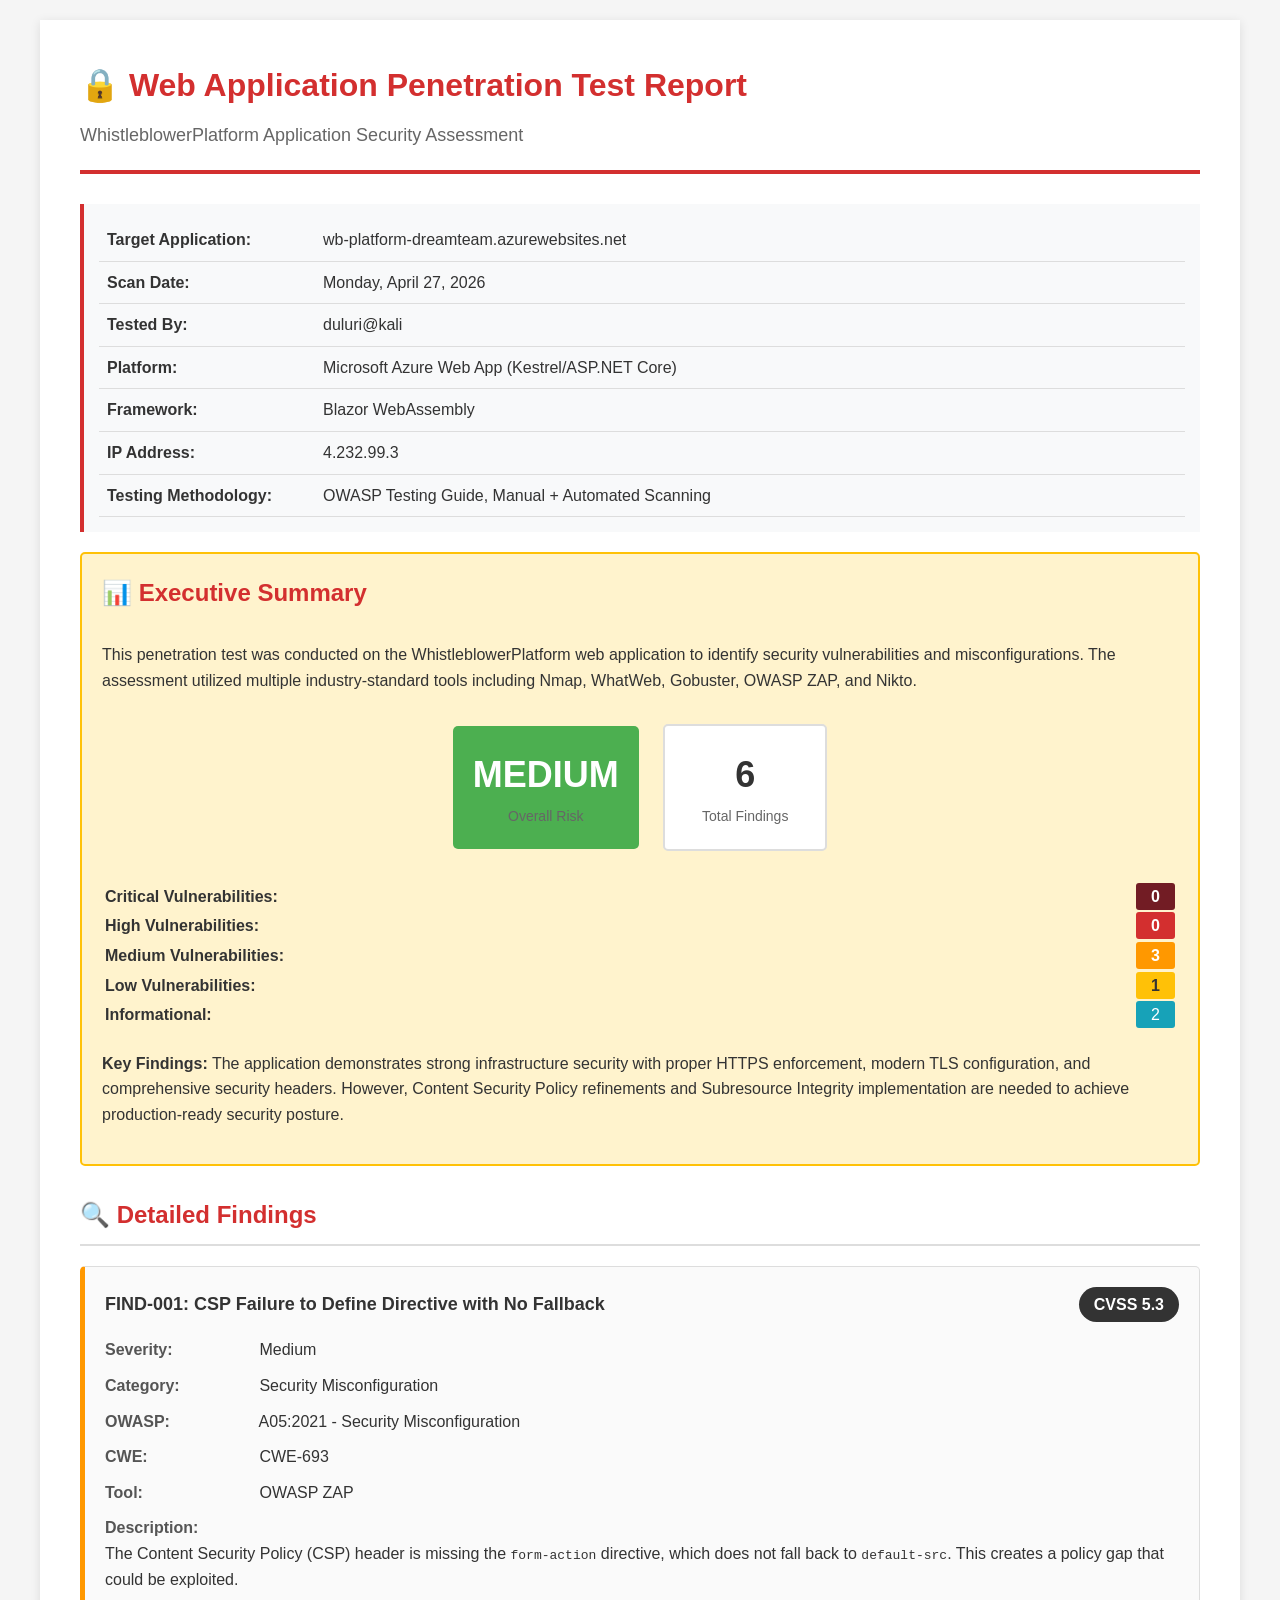
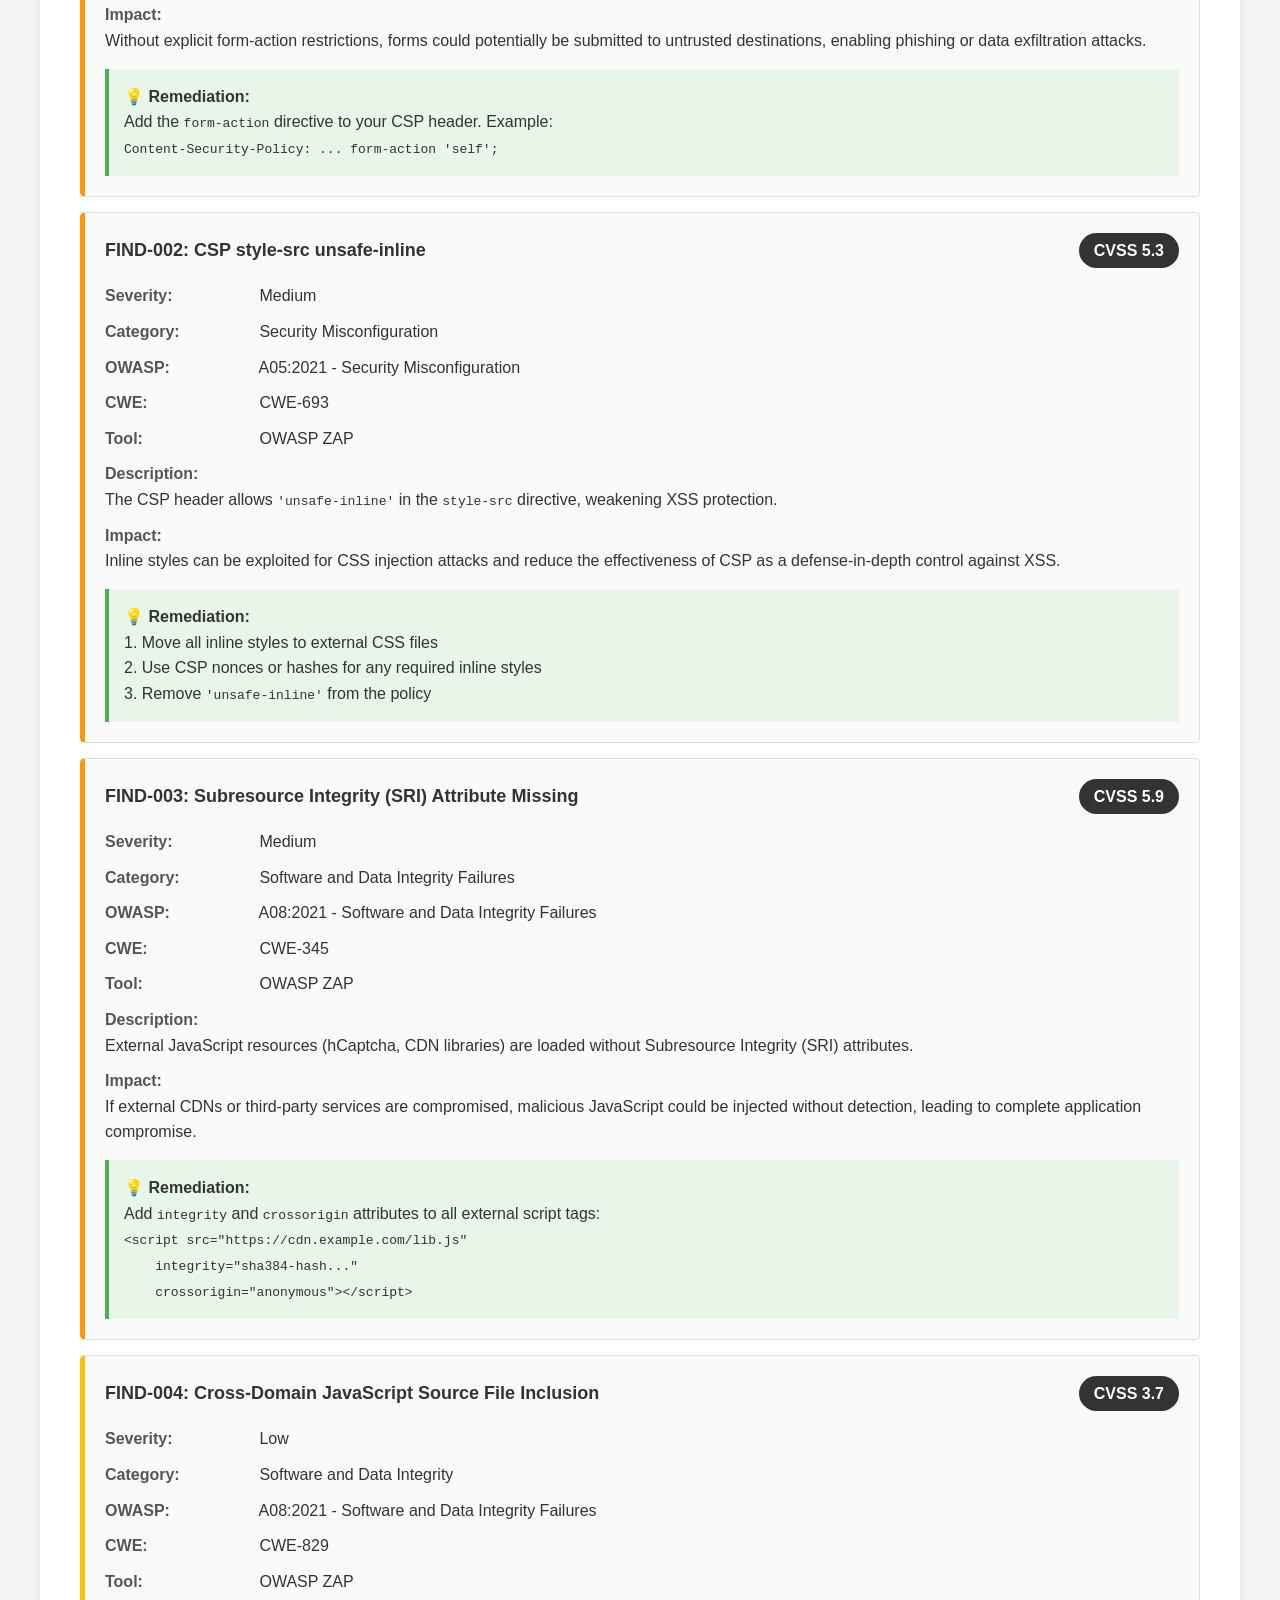
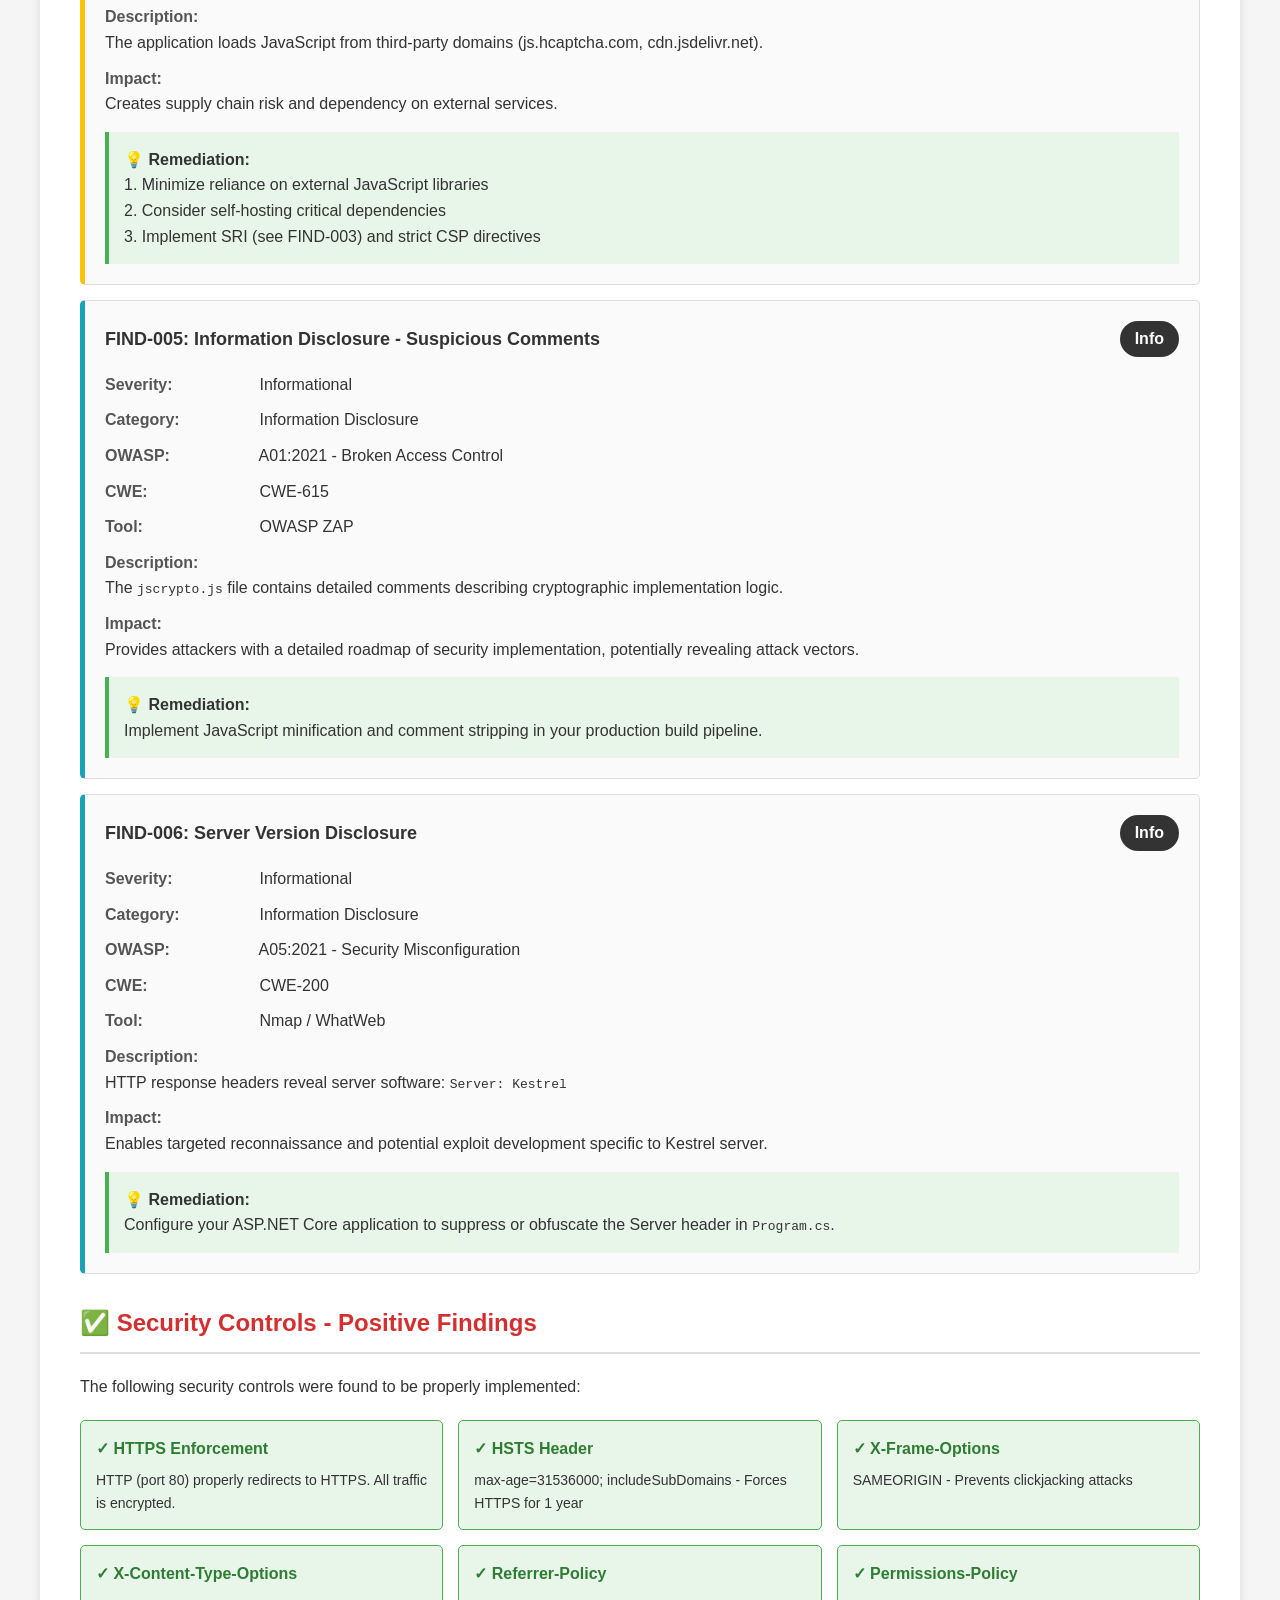
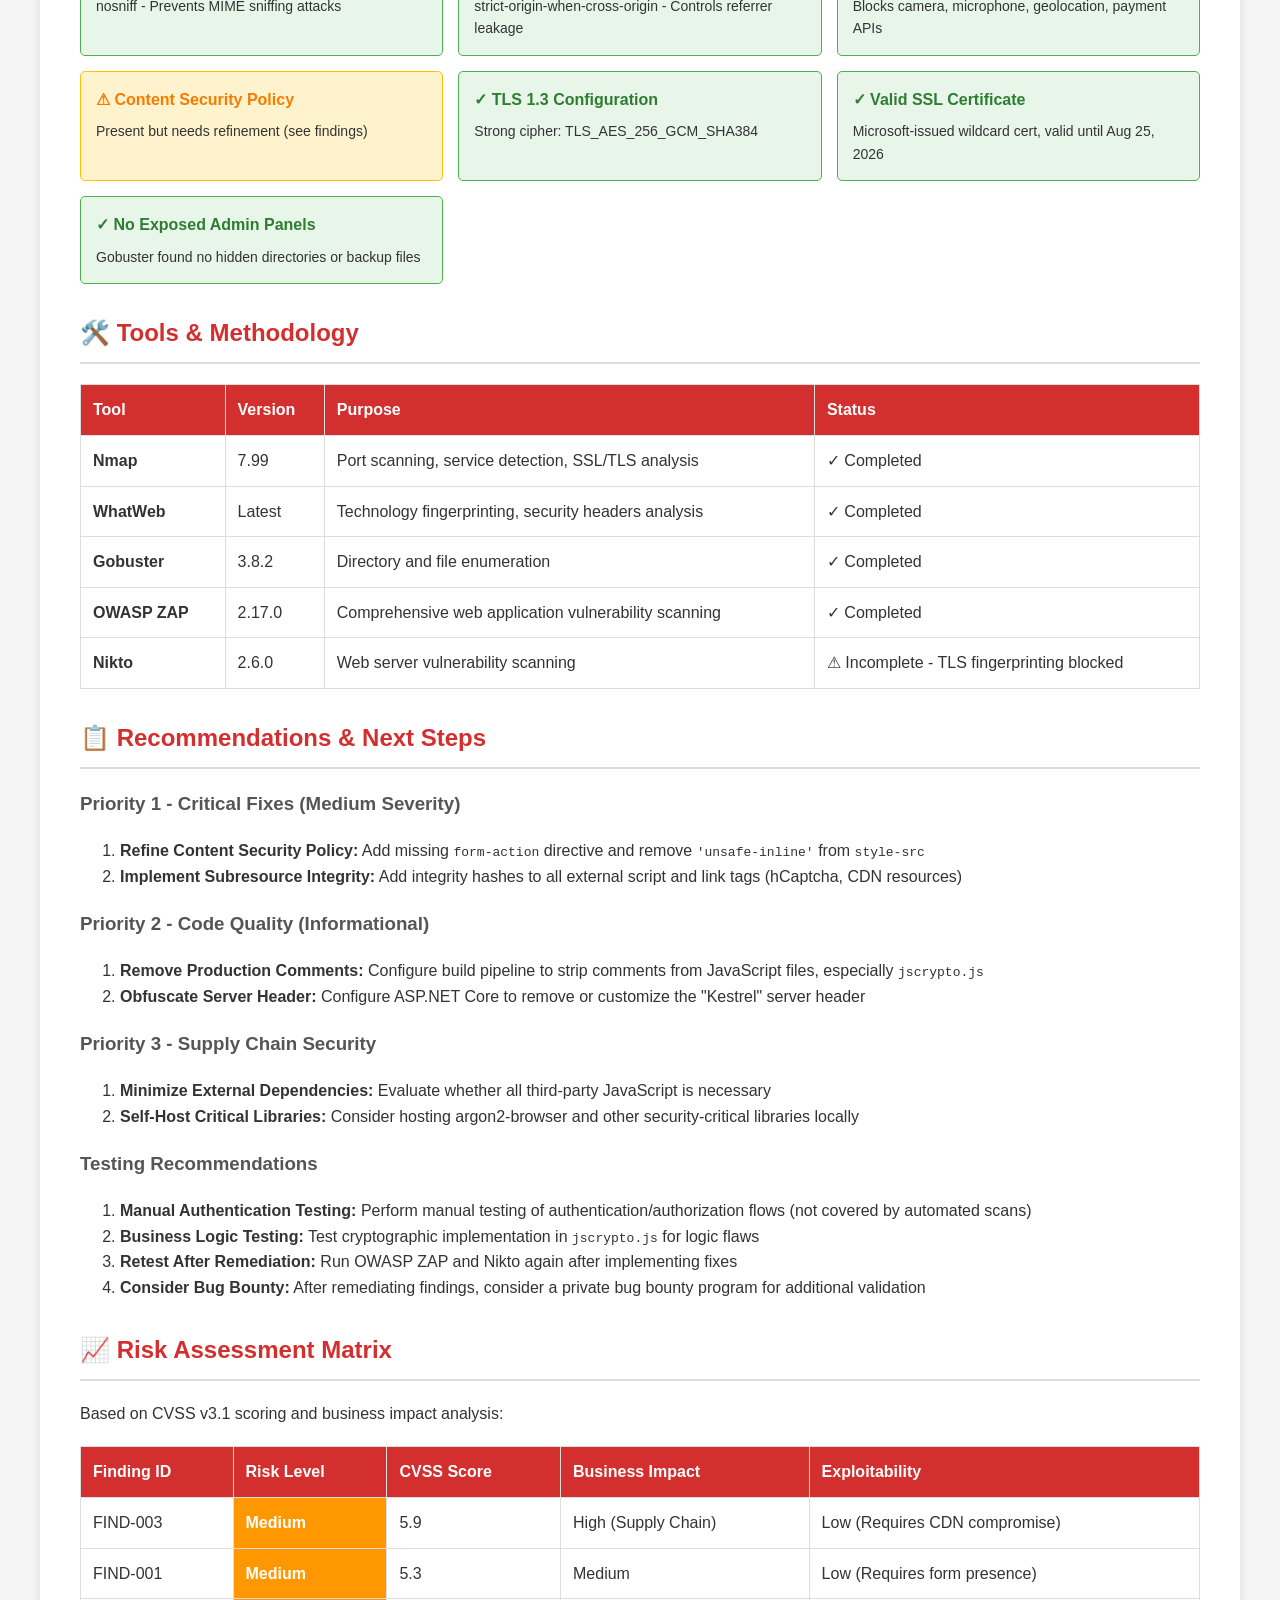
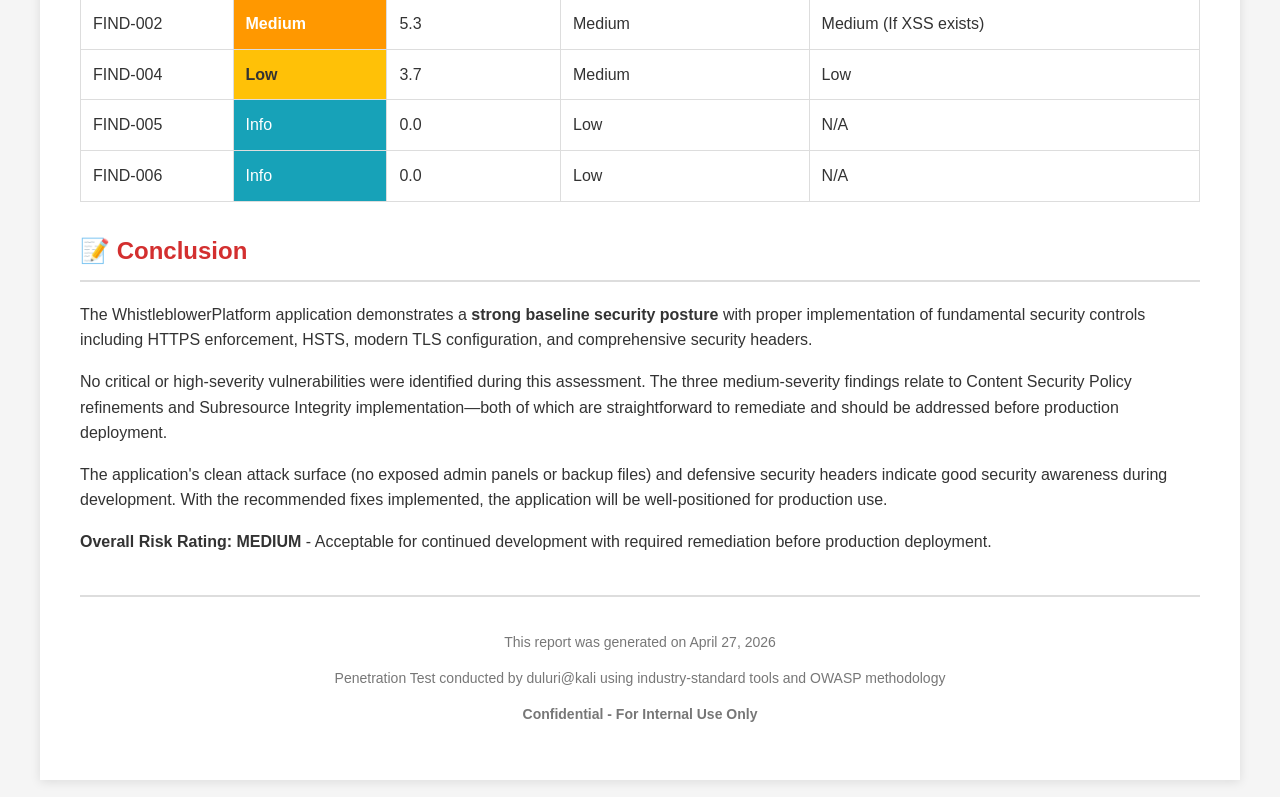
<file: docs/security/Penetration_Test_Report_WhistleblowerPlatform.html>
<!DOCTYPE html>
<html lang="en">
<head>
    <meta charset="UTF-8">
    <meta name="viewport" content="width=device-width, initial-scale=1.0">
    <title>Penetration Test Report - WhistleblowerPlatform</title>
    <style>
        body {
            font-family: 'Segoe UI', Arial, sans-serif;
            line-height: 1.6;
            color: #333;
            max-width: 1200px;
            margin: 0 auto;
            padding: 20px;
            background: #f5f5f5;
        }
        .container {
            background: white;
            padding: 40px;
            box-shadow: 0 2px 10px rgba(0,0,0,0.1);
        }
        .header {
            border-bottom: 4px solid #d32f2f;
            padding-bottom: 20px;
            margin-bottom: 30px;
        }
        h1 {
            color: #d32f2f;
            margin: 0;
            font-size: 32px;
        }
        h2 {
            color: #d32f2f;
            border-bottom: 2px solid #ddd;
            padding-bottom: 10px;
            margin-top: 30px;
        }
        h3 {
            color: #555;
            margin-top: 20px;
        }
        .metadata {
            background: #f8f9fa;
            padding: 15px;
            border-left: 4px solid #d32f2f;
            margin: 20px 0;
        }
        .metadata table {
            width: 100%;
            border-collapse: collapse;
        }
        .metadata td {
            padding: 8px;
            border-bottom: 1px solid #ddd;
        }
        .metadata td:first-child {
            font-weight: bold;
            width: 200px;
        }
        .exec-summary {
            background: #fff3cd;
            border: 2px solid #ffc107;
            padding: 20px;
            margin: 20px 0;
            border-radius: 5px;
        }
        .risk-table {
            margin: 20px 0;
        }
        .risk-table table {
            width: 100%;
            border-collapse: collapse;
        }
        .risk-table th, .risk-table td {
            padding: 12px;
            text-align: left;
            border: 1px solid #ddd;
        }
        .risk-table th {
            background: #d32f2f;
            color: white;
        }
        .risk-critical { background: #721c24; color: white; font-weight: bold; }
        .risk-high { background: #d32f2f; color: white; font-weight: bold; }
        .risk-medium { background: #ff9800; color: white; font-weight: bold; }
        .risk-low { background: #ffc107; font-weight: bold; }
        .risk-info { background: #17a2b8; color: white; }

        .finding-card {
            border: 1px solid #ddd;
            margin: 15px 0;
            padding: 20px;
            border-radius: 5px;
            background: #fafafa;
        }
        .finding-card.medium {
            border-left: 5px solid #ff9800;
        }
        .finding-card.low {
            border-left: 5px solid #ffc107;
        }
        .finding-card.info {
            border-left: 5px solid #17a2b8;
        }
        .finding-header {
            display: flex;
            justify-content: space-between;
            align-items: center;
            margin-bottom: 15px;
        }
        .finding-title {
            font-size: 18px;
            font-weight: bold;
            color: #333;
        }
        .cvss-badge {
            background: #333;
            color: white;
            padding: 5px 15px;
            border-radius: 20px;
            font-weight: bold;
        }
        .finding-detail {
            margin: 10px 0;
        }
        .finding-detail strong {
            display: inline-block;
            width: 150px;
            color: #555;
        }
        .remediation {
            background: #e8f5e9;
            border-left: 4px solid #4caf50;
            padding: 15px;
            margin-top: 15px;
        }
        .controls-grid {
            display: grid;
            grid-template-columns: repeat(auto-fill, minmax(300px, 1fr));
            gap: 15px;
            margin: 20px 0;
        }
        .control-card {
            background: #e8f5e9;
            border: 1px solid #4caf50;
            padding: 15px;
            border-radius: 5px;
        }
        .control-card.partial {
            background: #fff3cd;
            border-color: #ffc107;
        }
        .control-title {
            font-weight: bold;
            color: #2e7d32;
            margin-bottom: 8px;
        }
        .control-card.partial .control-title {
            color: #f57c00;
        }
        .footer {
            margin-top: 40px;
            padding-top: 20px;
            border-top: 2px solid #ddd;
            text-align: center;
            color: #777;
            font-size: 14px;
        }
        .stat-box {
            display: inline-block;
            text-align: center;
            padding: 20px;
            margin: 10px;
            min-width: 120px;
            border-radius: 5px;
        }
        .stat-number {
            font-size: 36px;
            font-weight: bold;
            display: block;
        }
        .stat-label {
            font-size: 14px;
            color: #666;
        }
        @media print {
            body { background: white; }
            .container { box-shadow: none; }
        }
    </style>
</head>
<body>
    <div class="container">
        <div class="header">
            <h1>🔒 Web Application Penetration Test Report</h1>
            <p style="font-size: 18px; color: #666; margin: 10px 0 0 0;">WhistleblowerPlatform Application Security Assessment</p>
        </div>

        <div class="metadata">
            <table>
                <tr>
                    <td>Target Application:</td>
                    <td>wb-platform-dreamteam.azurewebsites.net</td>
                </tr>
                <tr>
                    <td>Scan Date:</td>
                    <td>Monday, April 27, 2026</td>
                </tr>
                <tr>
                    <td>Tested By:</td>
                    <td>duluri@kali</td>
                </tr>
                <tr>
                    <td>Platform:</td>
                    <td>Microsoft Azure Web App (Kestrel/ASP.NET Core)</td>
                </tr>
                <tr>
                    <td>Framework:</td>
                    <td>Blazor WebAssembly</td>
                </tr>
                <tr>
                    <td>IP Address:</td>
                    <td>4.232.99.3</td>
                </tr>
                <tr>
                    <td>Testing Methodology:</td>
                    <td>OWASP Testing Guide, Manual + Automated Scanning</td>
                </tr>
            </table>
        </div>

        <div class="exec-summary">
            <h2 style="margin-top: 0; border: none;">📊 Executive Summary</h2>
            <p>This penetration test was conducted on the WhistleblowerPlatform web application to identify security vulnerabilities and misconfigurations. The assessment utilized multiple industry-standard tools including Nmap, WhatWeb, Gobuster, OWASP ZAP, and Nikto.</p>

            <div style="text-align: center; margin: 20px 0;">
                <div class="stat-box" style="background: #4caf50; color: white;">
                    <span class="stat-number">MEDIUM</span>
                    <span class="stat-label">Overall Risk</span>
                </div>
                <div class="stat-box" style="background: #fff; border: 2px solid #ddd;">
                    <span class="stat-number">6</span>
                    <span class="stat-label">Total Findings</span>
                </div>
            </div>

            <table style="width: 100%; margin: 20px 0;">
                <tr>
                    <td style="width: 50%;"><strong>Critical Vulnerabilities:</strong></td>
                    <td style="text-align: right;"><span class="risk-critical" style="padding: 5px 15px; border-radius: 3px;">0</span></td>
                </tr>
                <tr>
                    <td><strong>High Vulnerabilities:</strong></td>
                    <td style="text-align: right;"><span class="risk-high" style="padding: 5px 15px; border-radius: 3px;">0</span></td>
                </tr>
                <tr>
                    <td><strong>Medium Vulnerabilities:</strong></td>
                    <td style="text-align: right;"><span class="risk-medium" style="padding: 5px 15px; border-radius: 3px;">3</span></td>
                </tr>
                <tr>
                    <td><strong>Low Vulnerabilities:</strong></td>
                    <td style="text-align: right;"><span class="risk-low" style="padding: 5px 15px; border-radius: 3px;">1</span></td>
                </tr>
                <tr>
                    <td><strong>Informational:</strong></td>
                    <td style="text-align: right;"><span class="risk-info" style="padding: 5px 15px; border-radius: 3px;">2</span></td>
                </tr>
            </table>

            <p><strong>Key Findings:</strong> The application demonstrates strong infrastructure security with proper HTTPS enforcement, modern TLS configuration, and comprehensive security headers. However, Content Security Policy refinements and Subresource Integrity implementation are needed to achieve production-ready security posture.</p>
        </div>

        <h2>🔍 Detailed Findings</h2>

        <div class="finding-card medium">
            <div class="finding-header">
                <div class="finding-title">FIND-001: CSP Failure to Define Directive with No Fallback</div>
                <div class="cvss-badge">CVSS 5.3</div>
            </div>
            <div class="finding-detail"><strong>Severity:</strong> Medium</div>
            <div class="finding-detail"><strong>Category:</strong> Security Misconfiguration</div>
            <div class="finding-detail"><strong>OWASP:</strong> A05:2021 - Security Misconfiguration</div>
            <div class="finding-detail"><strong>CWE:</strong> CWE-693</div>
            <div class="finding-detail"><strong>Tool:</strong> OWASP ZAP</div>
            <div class="finding-detail">
                <strong>Description:</strong><br>
                The Content Security Policy (CSP) header is missing the <code>form-action</code> directive, which does not fall back to <code>default-src</code>. This creates a policy gap that could be exploited.
            </div>
            <div class="finding-detail">
                <strong>Impact:</strong><br>
                Without explicit form-action restrictions, forms could potentially be submitted to untrusted destinations, enabling phishing or data exfiltration attacks.
            </div>
            <div class="remediation">
                <strong>💡 Remediation:</strong><br>
                Add the <code>form-action</code> directive to your CSP header. Example:<br>
                <code>Content-Security-Policy: ... form-action 'self';</code>
            </div>
        </div>

        <div class="finding-card medium">
            <div class="finding-header">
                <div class="finding-title">FIND-002: CSP style-src unsafe-inline</div>
                <div class="cvss-badge">CVSS 5.3</div>
            </div>
            <div class="finding-detail"><strong>Severity:</strong> Medium</div>
            <div class="finding-detail"><strong>Category:</strong> Security Misconfiguration</div>
            <div class="finding-detail"><strong>OWASP:</strong> A05:2021 - Security Misconfiguration</div>
            <div class="finding-detail"><strong>CWE:</strong> CWE-693</div>
            <div class="finding-detail"><strong>Tool:</strong> OWASP ZAP</div>
            <div class="finding-detail">
                <strong>Description:</strong><br>
                The CSP header allows <code>'unsafe-inline'</code> in the <code>style-src</code> directive, weakening XSS protection.
            </div>
            <div class="finding-detail">
                <strong>Impact:</strong><br>
                Inline styles can be exploited for CSS injection attacks and reduce the effectiveness of CSP as a defense-in-depth control against XSS.
            </div>
            <div class="remediation">
                <strong>💡 Remediation:</strong><br>
                1. Move all inline styles to external CSS files<br>
                2. Use CSP nonces or hashes for any required inline styles<br>
                3. Remove <code>'unsafe-inline'</code> from the policy
            </div>
        </div>

        <div class="finding-card medium">
            <div class="finding-header">
                <div class="finding-title">FIND-003: Subresource Integrity (SRI) Attribute Missing</div>
                <div class="cvss-badge">CVSS 5.9</div>
            </div>
            <div class="finding-detail"><strong>Severity:</strong> Medium</div>
            <div class="finding-detail"><strong>Category:</strong> Software and Data Integrity Failures</div>
            <div class="finding-detail"><strong>OWASP:</strong> A08:2021 - Software and Data Integrity Failures</div>
            <div class="finding-detail"><strong>CWE:</strong> CWE-345</div>
            <div class="finding-detail"><strong>Tool:</strong> OWASP ZAP</div>
            <div class="finding-detail">
                <strong>Description:</strong><br>
                External JavaScript resources (hCaptcha, CDN libraries) are loaded without Subresource Integrity (SRI) attributes.
            </div>
            <div class="finding-detail">
                <strong>Impact:</strong><br>
                If external CDNs or third-party services are compromised, malicious JavaScript could be injected without detection, leading to complete application compromise.
            </div>
            <div class="remediation">
                <strong>💡 Remediation:</strong><br>
                Add <code>integrity</code> and <code>crossorigin</code> attributes to all external script tags:<br>
                <code>&lt;script src="https://cdn.example.com/lib.js"<br>
                &nbsp;&nbsp;&nbsp;&nbsp;integrity="sha384-hash..."<br>
                &nbsp;&nbsp;&nbsp;&nbsp;crossorigin="anonymous"&gt;&lt;/script&gt;</code>
            </div>
        </div>

        <div class="finding-card low">
            <div class="finding-header">
                <div class="finding-title">FIND-004: Cross-Domain JavaScript Source File Inclusion</div>
                <div class="cvss-badge">CVSS 3.7</div>
            </div>
            <div class="finding-detail"><strong>Severity:</strong> Low</div>
            <div class="finding-detail"><strong>Category:</strong> Software and Data Integrity</div>
            <div class="finding-detail"><strong>OWASP:</strong> A08:2021 - Software and Data Integrity Failures</div>
            <div class="finding-detail"><strong>CWE:</strong> CWE-829</div>
            <div class="finding-detail"><strong>Tool:</strong> OWASP ZAP</div>
            <div class="finding-detail">
                <strong>Description:</strong><br>
                The application loads JavaScript from third-party domains (js.hcaptcha.com, cdn.jsdelivr.net).
            </div>
            <div class="finding-detail">
                <strong>Impact:</strong><br>
                Creates supply chain risk and dependency on external services.
            </div>
            <div class="remediation">
                <strong>💡 Remediation:</strong><br>
                1. Minimize reliance on external JavaScript libraries<br>
                2. Consider self-hosting critical dependencies<br>
                3. Implement SRI (see FIND-003) and strict CSP directives
            </div>
        </div>

        <div class="finding-card info">
            <div class="finding-header">
                <div class="finding-title">FIND-005: Information Disclosure - Suspicious Comments</div>
                <div class="cvss-badge">Info</div>
            </div>
            <div class="finding-detail"><strong>Severity:</strong> Informational</div>
            <div class="finding-detail"><strong>Category:</strong> Information Disclosure</div>
            <div class="finding-detail"><strong>OWASP:</strong> A01:2021 - Broken Access Control</div>
            <div class="finding-detail"><strong>CWE:</strong> CWE-615</div>
            <div class="finding-detail"><strong>Tool:</strong> OWASP ZAP</div>
            <div class="finding-detail">
                <strong>Description:</strong><br>
                The <code>jscrypto.js</code> file contains detailed comments describing cryptographic implementation logic.
            </div>
            <div class="finding-detail">
                <strong>Impact:</strong><br>
                Provides attackers with a detailed roadmap of security implementation, potentially revealing attack vectors.
            </div>
            <div class="remediation">
                <strong>💡 Remediation:</strong><br>
                Implement JavaScript minification and comment stripping in your production build pipeline.
            </div>
        </div>

        <div class="finding-card info">
            <div class="finding-header">
                <div class="finding-title">FIND-006: Server Version Disclosure</div>
                <div class="cvss-badge">Info</div>
            </div>
            <div class="finding-detail"><strong>Severity:</strong> Informational</div>
            <div class="finding-detail"><strong>Category:</strong> Information Disclosure</div>
            <div class="finding-detail"><strong>OWASP:</strong> A05:2021 - Security Misconfiguration</div>
            <div class="finding-detail"><strong>CWE:</strong> CWE-200</div>
            <div class="finding-detail"><strong>Tool:</strong> Nmap / WhatWeb</div>
            <div class="finding-detail">
                <strong>Description:</strong><br>
                HTTP response headers reveal server software: <code>Server: Kestrel</code>
            </div>
            <div class="finding-detail">
                <strong>Impact:</strong><br>
                Enables targeted reconnaissance and potential exploit development specific to Kestrel server.
            </div>
            <div class="remediation">
                <strong>💡 Remediation:</strong><br>
                Configure your ASP.NET Core application to suppress or obfuscate the Server header in <code>Program.cs</code>.
            </div>
        </div>

        <h2>✅ Security Controls - Positive Findings</h2>
        <p>The following security controls were found to be properly implemented:</p>

        <div class="controls-grid">
            <div class="control-card">
                <div class="control-title">✓ HTTPS Enforcement</div>
                <div style="font-size: 14px;">HTTP (port 80) properly redirects to HTTPS. All traffic is encrypted.</div>
            </div>
            <div class="control-card">
                <div class="control-title">✓ HSTS Header</div>
                <div style="font-size: 14px;">max-age=31536000; includeSubDomains - Forces HTTPS for 1 year</div>
            </div>
            <div class="control-card">
                <div class="control-title">✓ X-Frame-Options</div>
                <div style="font-size: 14px;">SAMEORIGIN - Prevents clickjacking attacks</div>
            </div>
            <div class="control-card">
                <div class="control-title">✓ X-Content-Type-Options</div>
                <div style="font-size: 14px;">nosniff - Prevents MIME sniffing attacks</div>
            </div>
            <div class="control-card">
                <div class="control-title">✓ Referrer-Policy</div>
                <div style="font-size: 14px;">strict-origin-when-cross-origin - Controls referrer leakage</div>
            </div>
            <div class="control-card">
                <div class="control-title">✓ Permissions-Policy</div>
                <div style="font-size: 14px;">Blocks camera, microphone, geolocation, payment APIs</div>
            </div>
            <div class="control-card partial">
                <div class="control-title">⚠ Content Security Policy</div>
                <div style="font-size: 14px;">Present but needs refinement (see findings)</div>
            </div>
            <div class="control-card">
                <div class="control-title">✓ TLS 1.3 Configuration</div>
                <div style="font-size: 14px;">Strong cipher: TLS_AES_256_GCM_SHA384</div>
            </div>
            <div class="control-card">
                <div class="control-title">✓ Valid SSL Certificate</div>
                <div style="font-size: 14px;">Microsoft-issued wildcard cert, valid until Aug 25, 2026</div>
            </div>
            <div class="control-card">
                <div class="control-title">✓ No Exposed Admin Panels</div>
                <div style="font-size: 14px;">Gobuster found no hidden directories or backup files</div>
            </div>
        </div>

        <h2>🛠️ Tools & Methodology</h2>
        <div class="risk-table">
            <table>
                <thead>
                    <tr>
                        <th>Tool</th>
                        <th>Version</th>
                        <th>Purpose</th>
                        <th>Status</th>
                    </tr>
                </thead>
                <tbody>
                    <tr>
                        <td><strong>Nmap</strong></td>
                        <td>7.99</td>
                        <td>Port scanning, service detection, SSL/TLS analysis</td>
                        <td>✓ Completed</td>
                    </tr>
                    <tr>
                        <td><strong>WhatWeb</strong></td>
                        <td>Latest</td>
                        <td>Technology fingerprinting, security headers analysis</td>
                        <td>✓ Completed</td>
                    </tr>
                    <tr>
                        <td><strong>Gobuster</strong></td>
                        <td>3.8.2</td>
                        <td>Directory and file enumeration</td>
                        <td>✓ Completed</td>
                    </tr>
                    <tr>
                        <td><strong>OWASP ZAP</strong></td>
                        <td>2.17.0</td>
                        <td>Comprehensive web application vulnerability scanning</td>
                        <td>✓ Completed</td>
                    </tr>
                    <tr>
                        <td><strong>Nikto</strong></td>
                        <td>2.6.0</td>
                        <td>Web server vulnerability scanning</td>
                        <td>⚠ Incomplete - TLS fingerprinting blocked</td>
                    </tr>
                </tbody>
            </table>
        </div>

        <h2>📋 Recommendations & Next Steps</h2>
        <h3>Priority 1 - Critical Fixes (Medium Severity)</h3>
        <ol>
            <li><strong>Refine Content Security Policy:</strong> Add missing <code>form-action</code> directive and remove <code>'unsafe-inline'</code> from <code>style-src</code></li>
            <li><strong>Implement Subresource Integrity:</strong> Add integrity hashes to all external script and link tags (hCaptcha, CDN resources)</li>
        </ol>

        <h3>Priority 2 - Code Quality (Informational)</h3>
        <ol>
            <li><strong>Remove Production Comments:</strong> Configure build pipeline to strip comments from JavaScript files, especially <code>jscrypto.js</code></li>
            <li><strong>Obfuscate Server Header:</strong> Configure ASP.NET Core to remove or customize the "Kestrel" server header</li>
        </ol>

        <h3>Priority 3 - Supply Chain Security</h3>
        <ol>
            <li><strong>Minimize External Dependencies:</strong> Evaluate whether all third-party JavaScript is necessary</li>
            <li><strong>Self-Host Critical Libraries:</strong> Consider hosting argon2-browser and other security-critical libraries locally</li>
        </ol>

        <h3>Testing Recommendations</h3>
        <ol>
            <li><strong>Manual Authentication Testing:</strong> Perform manual testing of authentication/authorization flows (not covered by automated scans)</li>
            <li><strong>Business Logic Testing:</strong> Test cryptographic implementation in <code>jscrypto.js</code> for logic flaws</li>
            <li><strong>Retest After Remediation:</strong> Run OWASP ZAP and Nikto again after implementing fixes</li>
            <li><strong>Consider Bug Bounty:</strong> After remediating findings, consider a private bug bounty program for additional validation</li>
        </ol>

        <h2>📈 Risk Assessment Matrix</h2>
        <p>Based on CVSS v3.1 scoring and business impact analysis:</p>
        <div class="risk-table">
            <table>
                <thead>
                    <tr>
                        <th>Finding ID</th>
                        <th>Risk Level</th>
                        <th>CVSS Score</th>
                        <th>Business Impact</th>
                        <th>Exploitability</th>
                    </tr>
                </thead>
                <tbody>
                    <tr>
                        <td>FIND-003</td>
                        <td class="risk-medium">Medium</td>
                        <td>5.9</td>
                        <td>High (Supply Chain)</td>
                        <td>Low (Requires CDN compromise)</td>
                    </tr>
                    <tr>
                        <td>FIND-001</td>
                        <td class="risk-medium">Medium</td>
                        <td>5.3</td>
                        <td>Medium</td>
                        <td>Low (Requires form presence)</td>
                    </tr>
                    <tr>
                        <td>FIND-002</td>
                        <td class="risk-medium">Medium</td>
                        <td>5.3</td>
                        <td>Medium</td>
                        <td>Medium (If XSS exists)</td>
                    </tr>
                    <tr>
                        <td>FIND-004</td>
                        <td class="risk-low">Low</td>
                        <td>3.7</td>
                        <td>Medium</td>
                        <td>Low</td>
                    </tr>
                    <tr>
                        <td>FIND-005</td>
                        <td class="risk-info">Info</td>
                        <td>0.0</td>
                        <td>Low</td>
                        <td>N/A</td>
                    </tr>
                    <tr>
                        <td>FIND-006</td>
                        <td class="risk-info">Info</td>
                        <td>0.0</td>
                        <td>Low</td>
                        <td>N/A</td>
                    </tr>
                </tbody>
            </table>
        </div>

        <h2>📝 Conclusion</h2>
        <p>The WhistleblowerPlatform application demonstrates a <strong>strong baseline security posture</strong> with proper implementation of fundamental security controls including HTTPS enforcement, HSTS, modern TLS configuration, and comprehensive security headers.</p>

        <p>No critical or high-severity vulnerabilities were identified during this assessment. The three medium-severity findings relate to Content Security Policy refinements and Subresource Integrity implementation—both of which are straightforward to remediate and should be addressed before production deployment.</p>

        <p>The application's clean attack surface (no exposed admin panels or backup files) and defensive security headers indicate good security awareness during development. With the recommended fixes implemented, the application will be well-positioned for production use.</p>

        <p><strong>Overall Risk Rating: MEDIUM</strong> - Acceptable for continued development with required remediation before production deployment.</p>

        <div class="footer">
            <p>This report was generated on April 27, 2026</p>
            <p>Penetration Test conducted by duluri@kali using industry-standard tools and OWASP methodology</p>
            <p><strong>Confidential - For Internal Use Only</strong></p>
        </div>
    </div>
</body>
</html>
</file>
